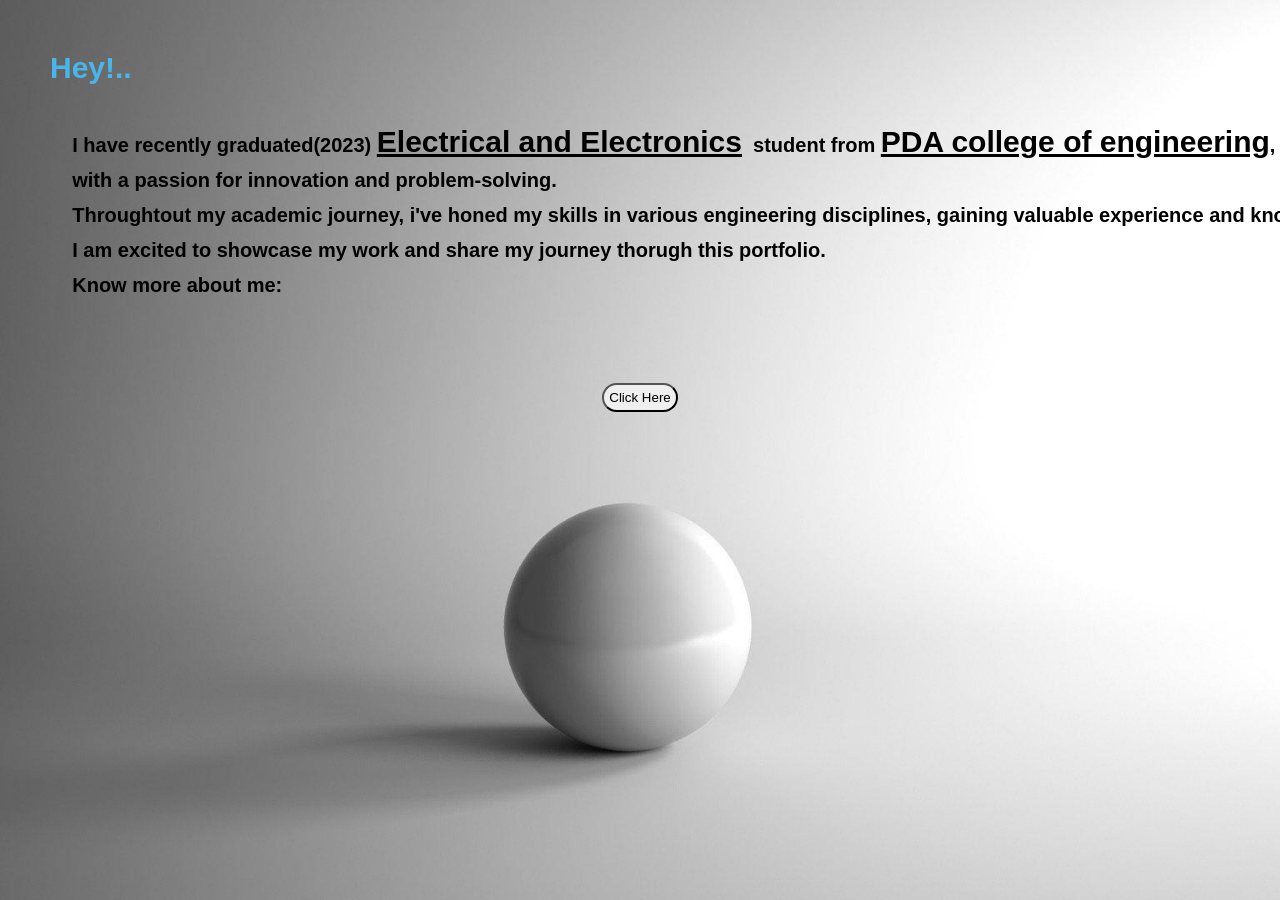
<file: Aboutme1.html>
<!DOCTYPE html>
<html lang="en">
<head>
    <meta charset="UTF-8">
    <meta name="viewport" content="width=device-width, initial-scale=1.0">
    <title>ABOUT ME</title>
    <link rel="stylesheet" href="Style1.css">

    <style>
        button{
            border-radius: 50px;
            padding: 5px;
            margin-top: -20px;
        }
        button:hover{
            background-color: rgb(153, 165, 170);
            scale: 1.2;
            
        }
        span{
            font-size: 30px;
            font-weight: bold;
            color: rgb(73, 182, 233);
        }
        pre{
            font-family: 'Segoe UI', Tahoma, Geneva, Verdana, sans-serif;
        }
        .highlight{
            text-decoration: underline;
            color: black;
        }

    </style>
</head>
<body>
  
    <pre><span>Hey!..</span>

    <strong>I have recently graduated(2023) <span class="highlight">Electrical and Electronics</span>  student from <span class="highlight">PDA college of engineering</span>,
    with a passion for innovation and problem-solving.
    Throughtout my academic journey, i've honed my skills in various engineering disciplines, gaining valuable experience and knowledge.
    I am excited to showcase my work and share my journey thorugh this portfolio.
    Know more about me:</strong>
    </pre>
    <center>
    <button><a href="index.html">Click Here</a></button>
</center>
    
</body>
</html>
</file>
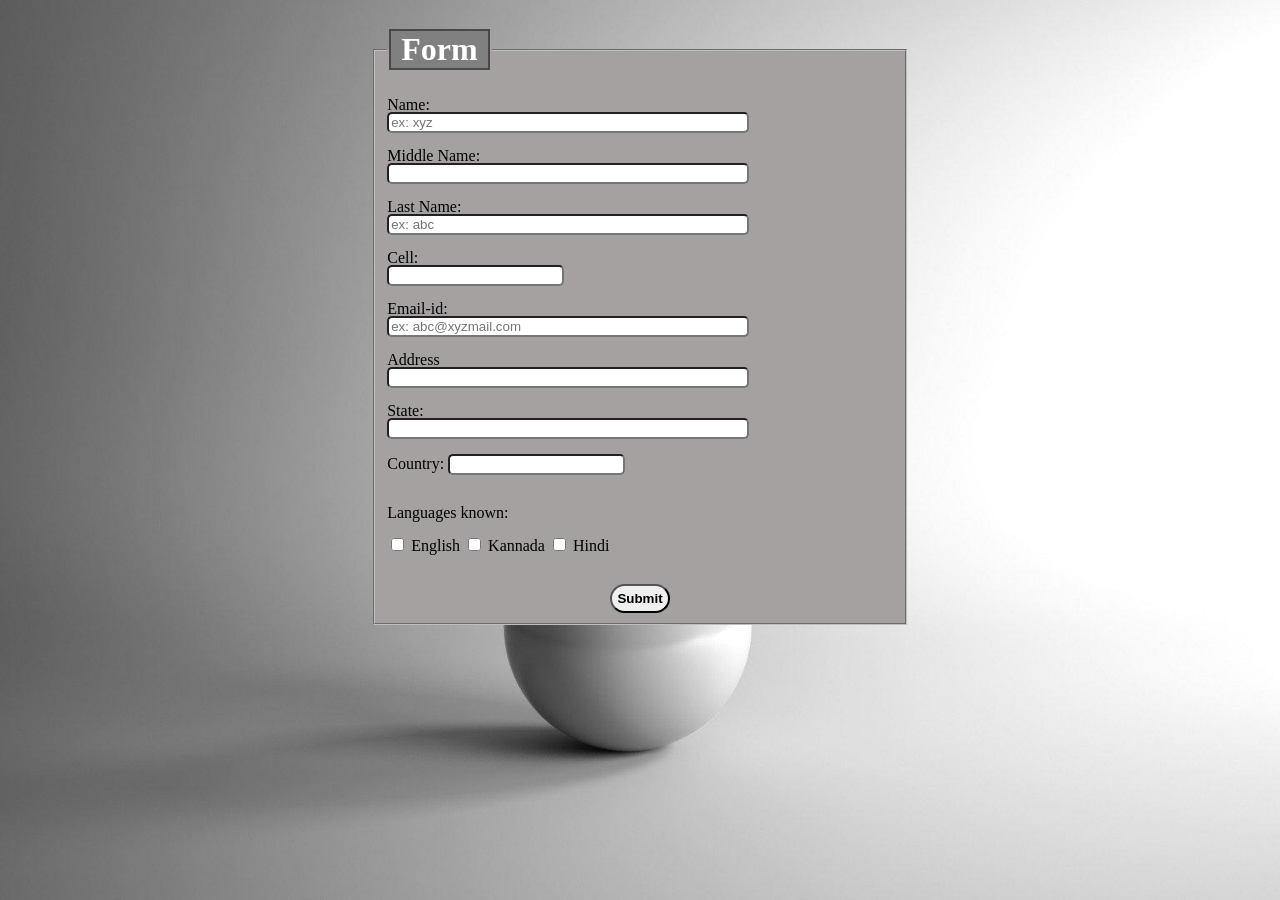
<file: contact1.html>
<!DOCTYPE html>
<html lang="en">
<head>
    <meta charset="UTF-8">
    <meta name="viewport" content="width=device-width, initial-scale=1.0">
    <title>Contact me</title>
    <style>
        fieldset{
            width: 40%;
        }
        #country{
            border-radius: 5px;
        }
        form{
            text-align: left;
            line-height: 15px;
            
        }
        .textarea1{
            width: 70%;
            border-radius: 5px;
            
        }
        h1{
            border: rgb(73, 71, 71) solid 2px;
            padding: 0px 10px;
            background-color: grey;
            color: white;
        }
        fieldset{
            background-color: rgb(165, 161, 161);
        }
        body{
            background-image: url("IMg/background.jpg");
            background-repeat: no-repeat;
            background-position: center;
            background-size: cover;
            background-attachment: fixed;
        }
        #mobile{
            border-radius: 5px;
        }
        #sub_button{
            border-radius: 20px;
            font-weight: bold;
            padding: 5px;
        }
        a{
            text-decoration: none;
            color:black;
        }
        a:hover{
            color: white;
        }
        #sub_button:hover{
            background-color: rgb(78, 78, 78);
            scale: 1.2;
            cursor: pointer;
            
        }
       
    </style>
    <link href='https://unpkg.com/boxicons@2.1.4/css/boxicons.min.css' rel='stylesheet'>
</head>
<body>
    <center>
        <fieldset>
            <legend><h1>Form</h1></legend>
        
    <form>
        <label for="name">Name:</label>
        <br>
        <input type="text" name="name" id="name" class="textarea1" placeholder="ex: xyz" required>
        <br>
        <br>
        <label for="middle_name">Middle Name:</label>
        <br>
        <input type="text" name="middle_name" class="textarea1" id="middle_name">
        <br>
        <br>
        <label for="last_name">Last Name:</label>
        <br>
        <input type="text" name="last_name" id="last_name" class="textarea1" placeholder="ex: abc" required>
        <br>
        <br>
        <label for="mobile">Cell:</label>
        <br>
        <input type="number" name="mobile" id="mobile" required>
        <br>
        <br>
        <label for="email_id">Email-id:</label>
        <br>
        <input type="email" name="email_id" id="email_id" class="textarea1" placeholder="ex: abc@xyzmail.com" required>
        <br>
        <br>
        <label for="address">Address</label>
        <br>
        <input type="text" name="address" id="address" class="textarea1" required>
        <br>
        <br>
        <label for="state">State:</label>
        <br>
        <input type="text" name="state" id="state" class="textarea1"  required>
        <br>
        <br>
        <label for="country" >Country:</label>
        <input list="list" id="country"  >
        <br>
        <datalist id="list">
            <option value="India">India</option>
            <option value="Thailand">Thailand</option>
            <option value="Russia">Russia</option>
            <option value="USA">USA</option>
            <option value="China">China</option>
        </datalist>
        <br> 
        <br>
        <label for="languages">Languages known:</label>
        <br>
        <br>
        <input type="checkbox" id="eng" name="languages">
        <label for="eng">English</label>
        <input type="checkbox" id="kan" name="languages">
        <label for="kan">Kannada</label>
        <input type="checkbox" id="hin" name="languages">
        <label for="hin">Hindi</label>
        <br>
        <br>
        <br>
        <center>
            <button id="sub_button"><a href="submit.html">Submit</a></button>
        </center>
    </form>
</fieldset>
</center>
<br>

</body>
</html>
</file>
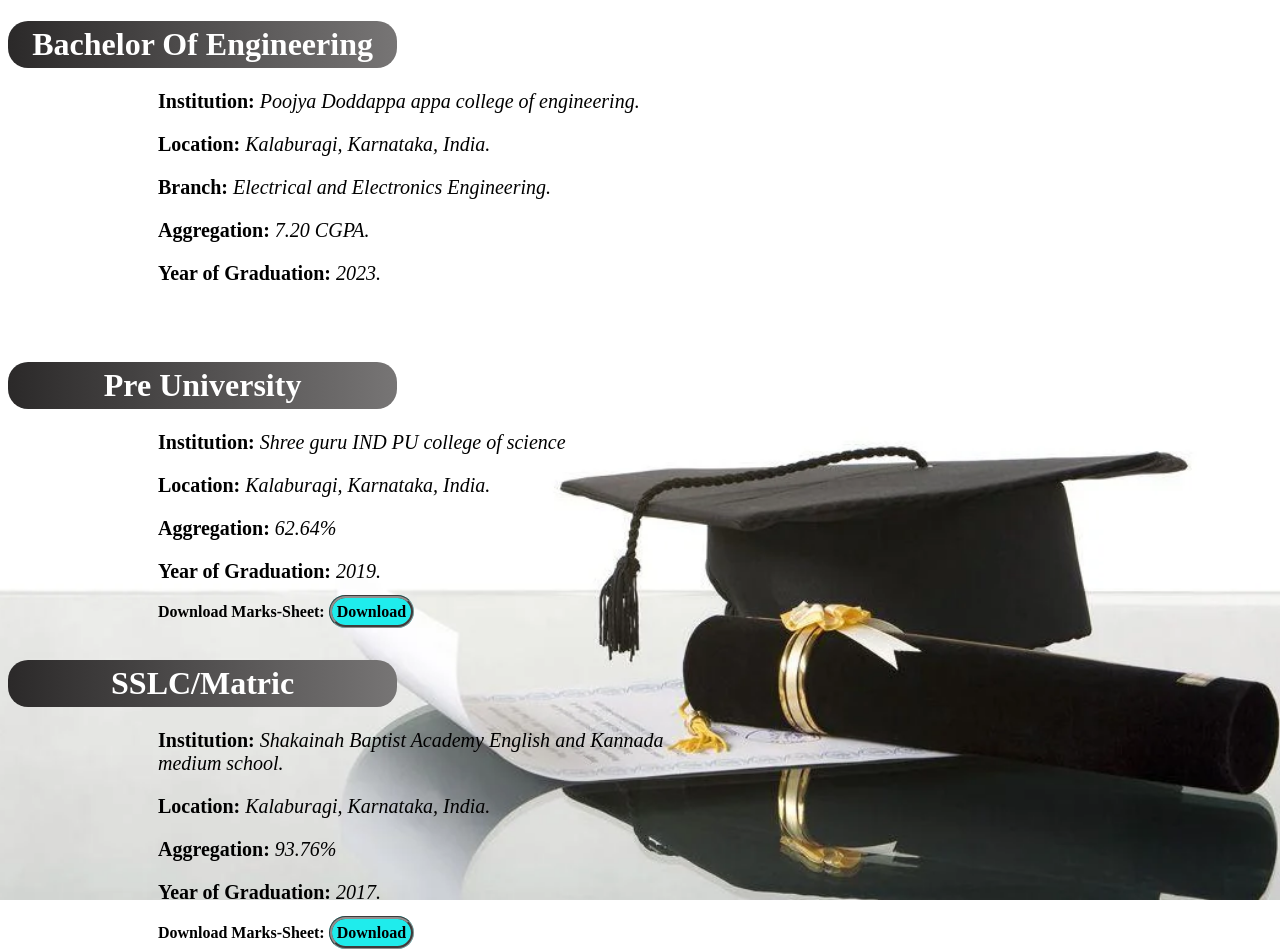
<file: Education1.html>
<!DOCTYPE html>
<html lang="en">
<head>
    <meta charset="UTF-8">
    <meta name="viewport" content="width=device-width, initial-scale=1.0">
    <title>Education</title>
    <style>
        body{
            background-image: url("IMg/wp3191455.jpeg");
            background-position: center;
            background-size: cover;
            background-attachment: fixed;
            
            
        }
        h1{
            width: 30%;
            text-align: center;
            background:linear-gradient(to right, rgb(43, 41, 41), rgb(119, 117, 117));
            border-radius: 20px;
            color: white;
            padding: 5px;
        }
        p{
            color: white;
            margin-left: 150px;
            font-size: 20px;
            width: 40%;
            text-align: justify;
            color: black;
            font-style: italic;
        }
        span{
            font-weight: bold;
            font-style: normal;
            
        }
        .download{
            margin-left: 150px;
        }
        a{
            color: black;
            text-decoration: none;
            border: groove rgb(145, 142, 142);
            background-color: rgb(31, 236, 236);
            border-radius: 20px;
            padding: 5px;
        }
        a:hover{
            background-color: rgb(18, 133, 168);
            color: white    ;
        }

    </style>
</head>
<body>
    <h1>Bachelor Of Engineering</h1>
    <p><span>Institution:</span> Poojya Doddappa appa college of engineering.</p>
    <p><span>Location:</span> Kalaburagi, Karnataka, India.</p>
    <p><span>Branch:</span> Electrical and Electronics Engineering.</p>
    <p><span>Aggregation:</span> 7.20 CGPA.</p>
    <p><span>Year of Graduation:</span> 2023.</p>
    
<br>
<br>
<h1>Pre University</h1>
    <p><span>Institution:</span> Shree guru IND PU college of science</p>
    <p><span>Location:</span> Kalaburagi, Karnataka, India.</p>
    <p><span>Aggregation:</span> 62.64%</p>
    <p><span>Year of Graduation:</span> 2019.</p>
    <span class="download">Download Marks-Sheet:</span>
         <span><a href="IMg/puc.pdf" download="PUC marks-sheet">Download</a></span>
         <br><br>
         <h1>SSLC/Matric</h1>
    <p><span>Institution:</span> Shakainah Baptist Academy English and Kannada medium school.</p>
    <p><span>Location:</span> Kalaburagi, Karnataka, India.</p>
    <p><span>Aggregation:</span> 93.76%</p>
    <p><span>Year of Graduation:</span> 2017.</p>
    <span class="download">Download Marks-Sheet:</span>
         <span><a href="IMg/sslc.pdf" download="SSLC marks-sheet">Download</a></span>
</body>
</html>
</file>
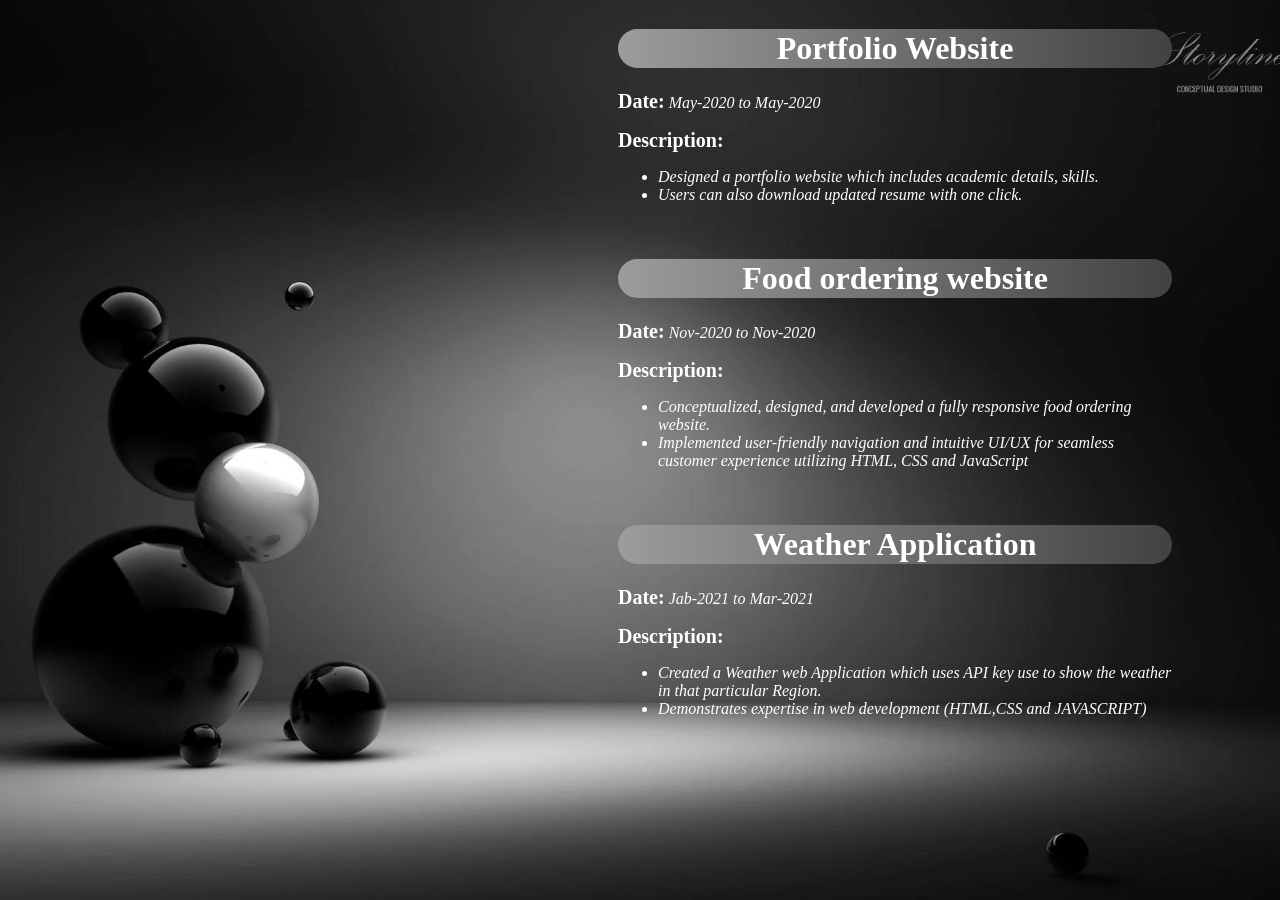
<file: Projects1.html>
<!DOCTYPE html>
<html lang="en">
<head>
    <meta charset="UTF-8">
    <meta name="viewport" content="width=device-width, initial-scale=1.0">
    <title>Education</title>
    <style>
        body{
            background-image: url("IMg/projects_background.jpeg");
            background-position: center;
            background-size: cover;
            background-attachment: fixed;
        }
        h1{
            text-align: center;
            background: linear-gradient(to left,rgb(66, 66, 66), rgb(156, 156, 156)) ;
            border-radius: 20px;
            color: white;
            padding: 1px;
        }

        span{
            font-weight: bold;
            font-style: normal;
            
        }
        #content{
            float:right;
            margin-right: 100px;
            margin-left: 600px;
        }
        .proj{
            margin-left: 10px;
            color: rgb(255, 255, 255);
            font-family: Georgia, 'Times New Roman', Times, serif;
        }
        p{
            font-style: oblique;
        }
        span{
            font-weight: bold;
            font-size: 20px;
            width: 60%;
        }
        li{
            font-style: oblique;
            font-family: Georgia, 'Times New Roman', Times, serif;
        }
        
       
        

    </style>
</head>
<body>
    <div id="content">
        <div class="proj">
    <h1>Portfolio Website</h1>
    <p><span>Date:</span> May-2020 to May-2020</p>
    <span>Description:</span> 
    <ul>
        <li> Designed a portfolio website which includes academic details, skills.</li>
        <li>Users can also download updated resume with one click.</li>
    </ul>
</div>
    <br>

    <div class="proj">
        <h1>Food ordering website</h1>
        <p><span>Date:</span> Nov-2020 to Nov-2020</p>
        <span>Description:</span> 
        <ul>
            <li>Conceptualized, designed, and developed a fully responsive food ordering website.</li>
            <li>Implemented user-friendly navigation and intuitive UI/UX for seamless customer experience utilizing HTML, CSS and 
                JavaScript</li>
        </ul>
    </div>
        <br>


        <div class="proj">
            <h1>Weather Application</h1>
            <p><span>Date:</span> Jab-2021 to Mar-2021</p>
            <span>Description:</span> 
            <ul>
                <li>Created a Weather web Application which uses API key use to show the weather in that particular Region.</li>
                <li>Demonstrates expertise in web development (HTML,CSS and JAVASCRIPT)</li>
            </ul>
        </div>
            <br>
</body>
</html>
</file>
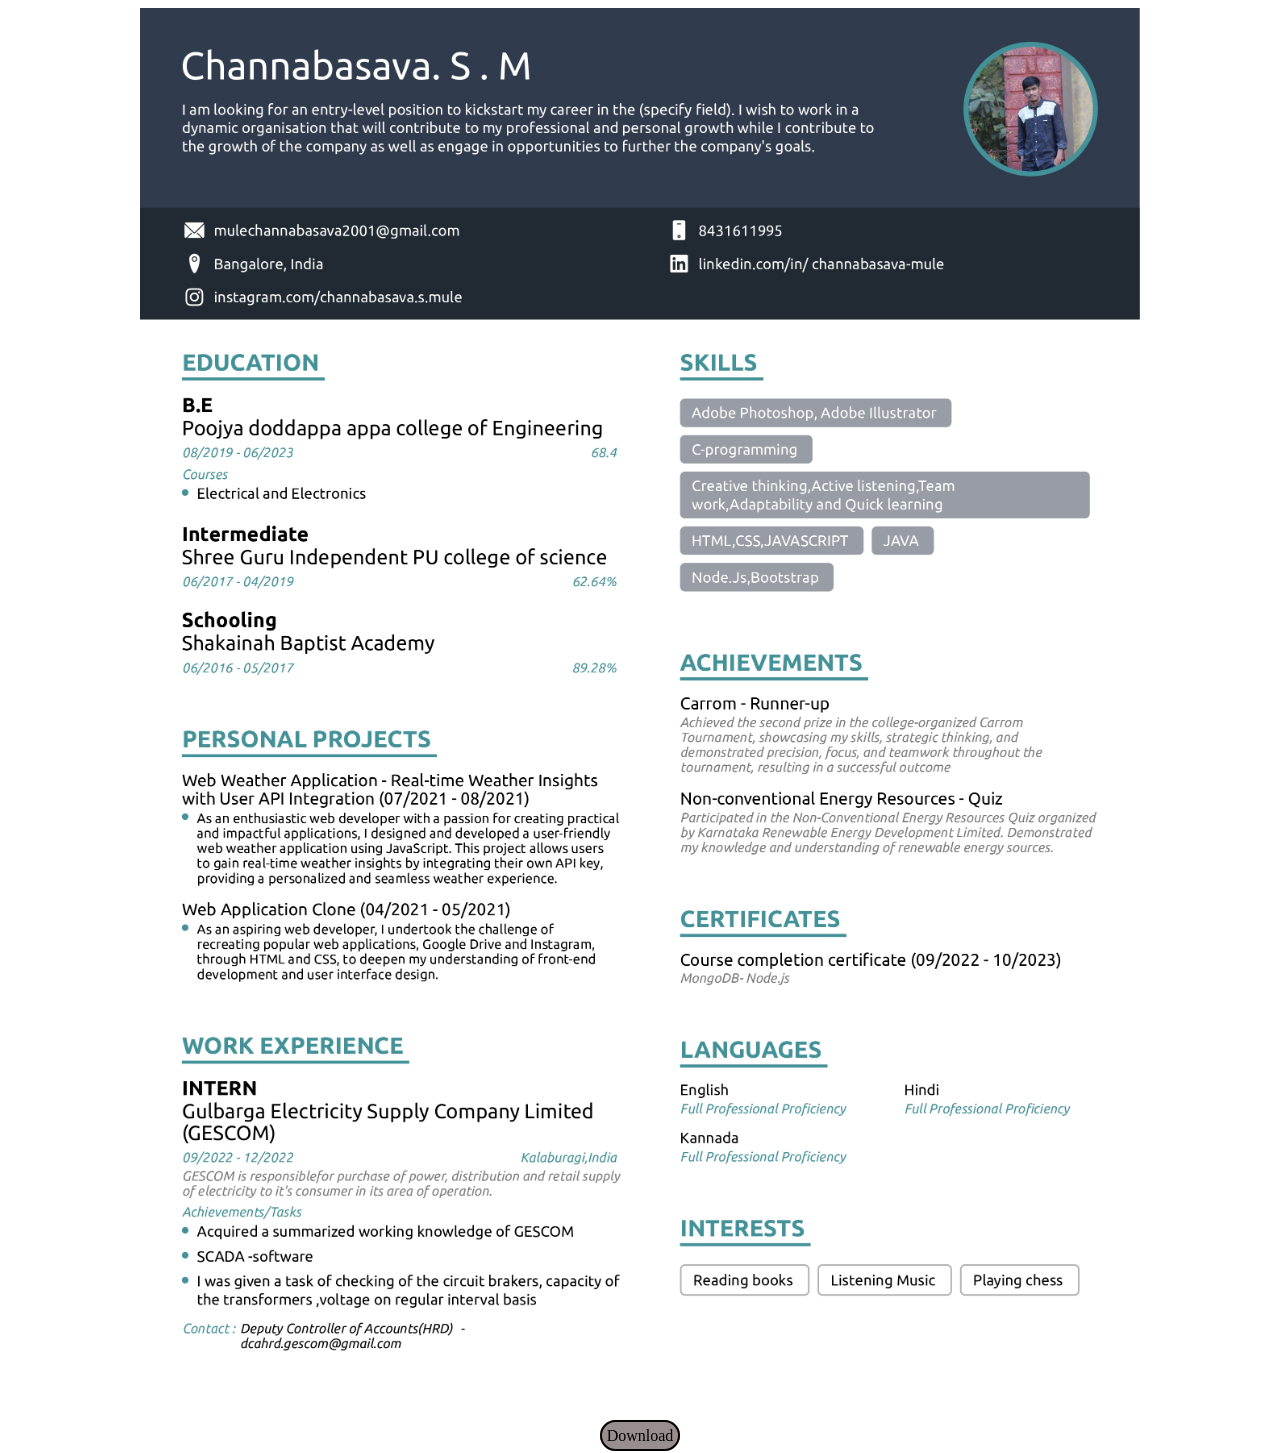
<file: Resume1.html>
<!DOCTYPE html>
<html lang="en">
<head>
    <meta charset="UTF-8">
    <meta name="viewport" content="width=device-width, initial-scale=1.0">
    <title>Resume</title>
    <style>
       
        a{
            text-decoration: none;
            border: solid black 2px;
            padding: 5px;
            border-radius: 20px;
            color: black;
            background-color: rgb(153, 142, 142);
        }
        a:hover{
            background-color: rgb(14, 13, 13);
            color: rgb(202, 200, 200);
            font-weight: bold;
        }
    </style>
</head>
<body>
    <center>
        <img src="IMg/Resume.jpg" alt="resume" width="1000px">
        <br>
        <a href="IMg/Resume.pdf" download="Resume">Download</a>
    </center>
</body>
</html>
</file>
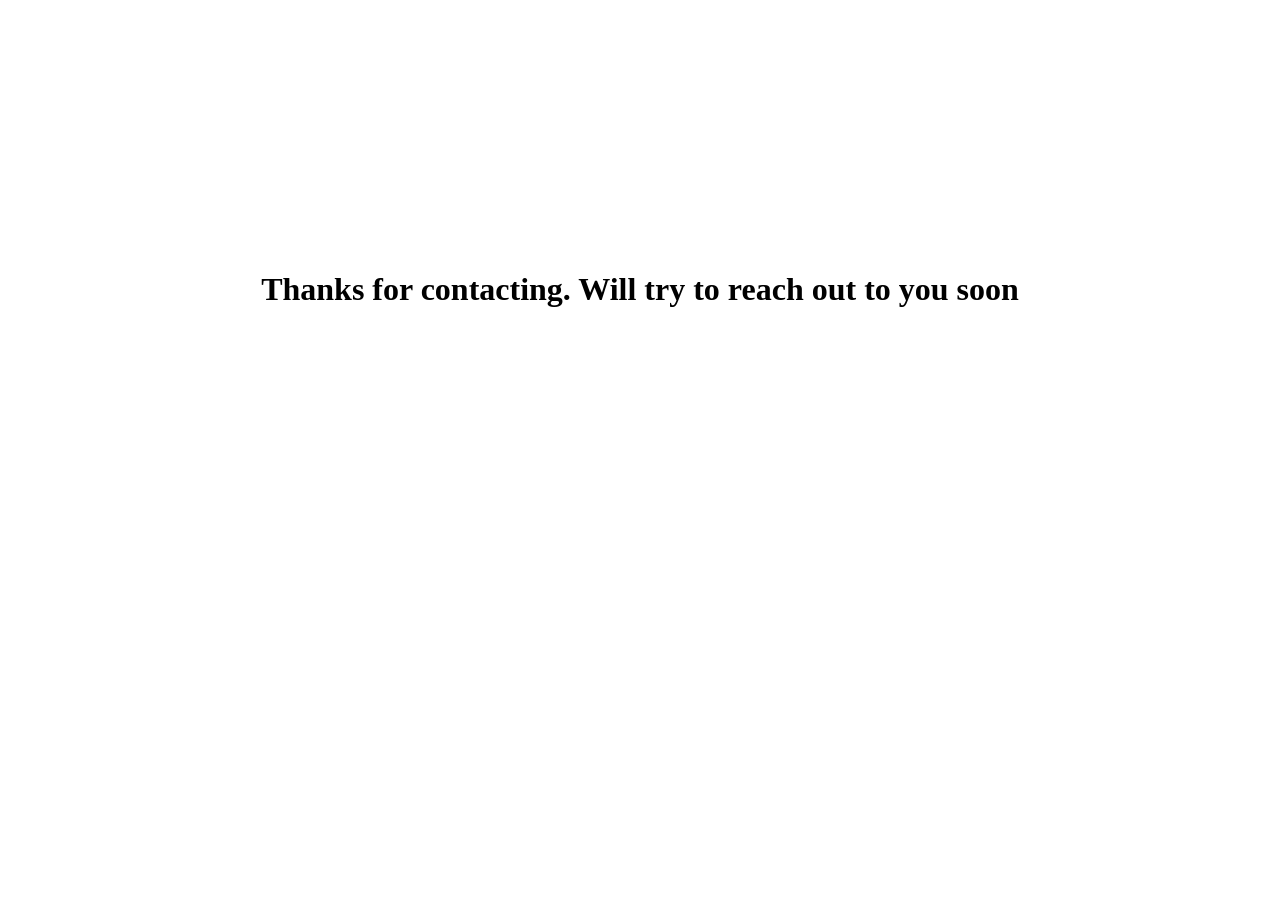
<file: submit.html>
<!DOCTYPE html>
<html lang="en">
<head>
    <meta charset="UTF-8">
    <meta name="viewport" content="width=device-width, initial-scale=1.0">
    <title>Document</title>
    <style>
        h1{
            padding-top: 250px;
        }
        
    </style>
</head>
<body >
   <center>
    <h1>Thanks for contacting. Will try to reach out to you soon</h1>
   </center>
</body>
</html>
</file>
<file: Style1.css>
*{
    padding: 0%;
    margin: 0%;
}
body{
    background-image: url("IMg/background.jpg");
    background-position: center;
    background-attachment: fixed;
    background-repeat: no-repeat;
    background-size: cover;
}
#logophoto:hover{
    scale: 1.2;
    transition-duration: 1s;
}

#logophoto{
    margin: 30px;
    padding: 5px;
    
  
}
nav{
    
    float: right;
    padding-top: 30px;
    
    padding-right: 50px;
    padding-bottom: 30px;
    padding-left: 20px;
    background: linear-gradient(to left, rgb(168, 167, 167), rgb(238, 232, 232));
    border-bottom-left-radius: 40px;
}
a{
    text-decoration: none;
    color: black;
    font-family:Arial, Helvetica, sans-serif
}
#education{
    margin-left: 50px;
}
#proj{
    margin-left: 50px;
}
#contact{
    margin-left: 50px;
}
#resume{
    margin-left: 50px;
}
#education:hover{
    background-color: rgb(255, 255, 255);
    border-radius: 50px;
    padding: 10px;
}
#about:hover{
    background-color:rgb(255, 255, 255);
    border-radius: 50px;
    padding: 10px;
}
#proj:hover{
    background-color: rgb(255, 255, 255);
    border-radius: 50px;
    padding: 10px;
}
#resume:hover{
    background-color: rgb(255, 255, 255);
    border-radius: 50px;
    padding: 10px;
}
#contact:hover{
    background-color:rgb(255, 255, 255);
    border-radius: 50px;
    padding: 10px;
}
h1{
    font-size: 55px;
    padding-top: 100px;
}
P{
    padding-top: 100px;
}
pre{
    margin: 50px;
    font-size: 20px;
    line-height: 35px;
}
</file>
